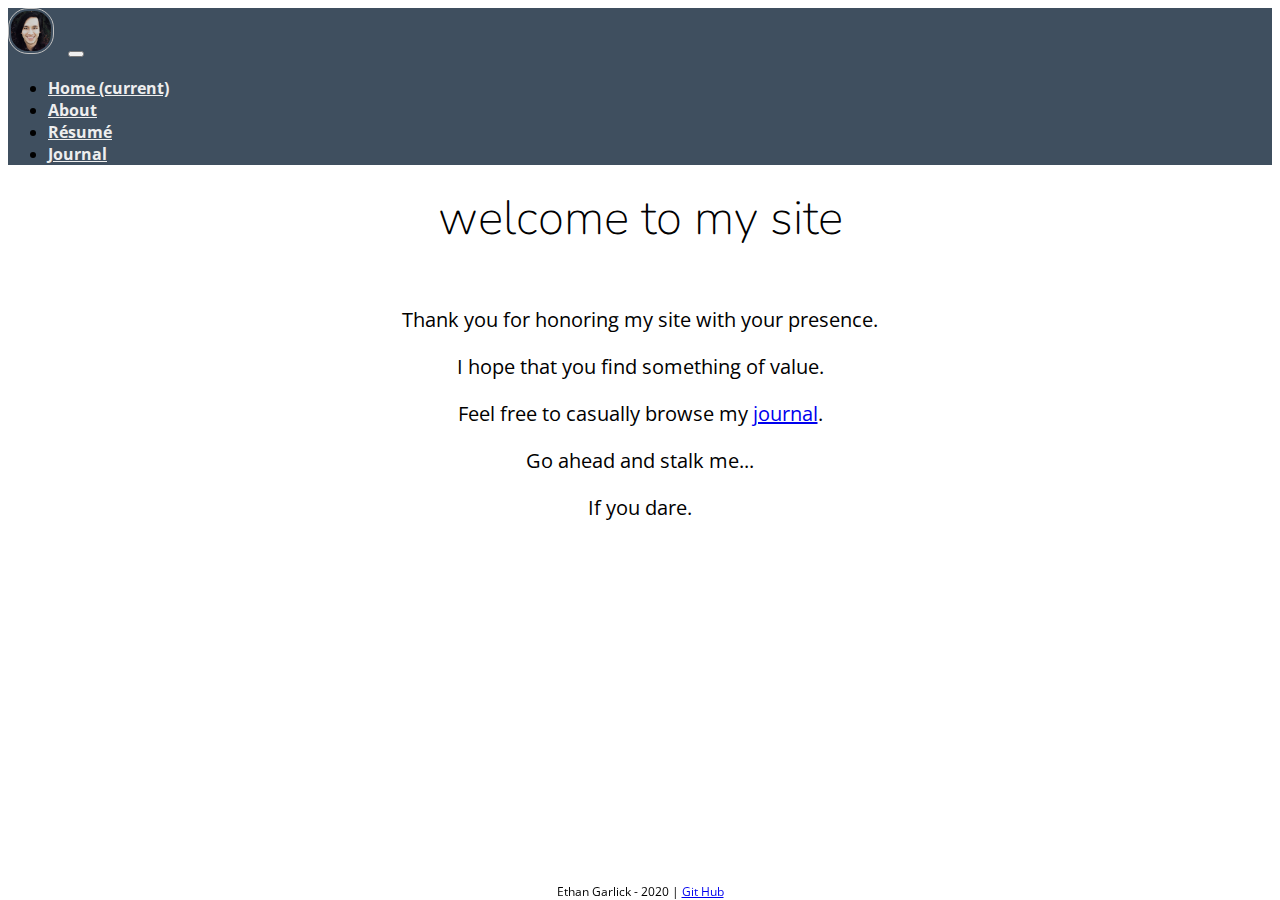
<file: index.html>
<!DOCTYPE html>
<html>

<head>
  <link rel="stylesheet" href="https://stackpath.bootstrapcdn.com/bootstrap/4.1.3/css/bootstrap.min.css" integrity="sha384-MCw98/SFnGE8fJT3GXwEOngsV7Zt27NXFoaoApmYm81iuXoPkFOJwJ8ERdknLPMO" crossorigin="anonymous">
  <link rel="stylesheet" href="/css/styles.css" />
  <link rel="preconnect" href="https://fonts.gstatic.com">
  <link href="https://fonts.googleapis.com/css2?family=Nunito:wght@200&display=swap" rel="stylesheet">
  <link href="https://fonts.googleapis.com/css2?family=Open+Sans:wght@300&display=swap" rel="stylesheet">
  <title>Home | Ethan Garlick</title>
</head>

<body>
  <nav class="navbar navbar-expand-lg navbar-light bg-dark">
    <a class="navbar-brand " href="#"> <img class="circle" src="/images/me_icon.png"></a>
    <button class="navbar-toggler" type="button" data-toggle="collapse" data-target="#navbarNav" aria-controls="navbarNav" aria-expanded="false" aria-label="Toggle navigation">
      <span class="navbar-toggler-icon"></span>
    </button>
    <div class="collapse navbar-collapse" id="navbarNav">
      <ul class="navbar-nav">
        <li class="nav-item active">
          <a class="nav-link" href="#">Home <span class="sr-only">(current)</span></a>
        </li>
        <li class="nav-item">
          <a class="nav-link" href="/pages/about.html">About</a>
        </li>
        <li class="nav-item">
          <a class="nav-link" href="/pages/resume.html">R&eacutesum&eacute</a>
        </li>
        <li class="nav-item">
          <a class="nav-link" href="/pages/journal.html">Journal</a>
        </li>
      </ul>
    </div>
  </nav>
  <h1>welcome to my site</h1>
  <div class="downward-flex">
    <div class="row">
      <div class="explanation-box" style="text-align: center;">
        <p>Thank you for honoring my site with your presence.</p>

        <p>I hope that you find something of value. </p>
        <p>Feel free to casually browse my <a href="/pages/journal.html">journal</a>.</p>
        <p>Go ahead and stalk me...</p>
        <p>If you dare.</p>
        <br>
      </div>
    </div>
  </div>


  <script src="https://code.jquery.com/jquery-3.3.1.slim.min.js" integrity="sha384-q8i/X+965DzO0rT7abK41JStQIAqVgRVzpbzo5smXKp4YfRvH+8abtTE1Pi6jizo" crossorigin="anonymous"></script>
  <script src="https://cdnjs.cloudflare.com/ajax/libs/popper.js/1.14.3/umd/popper.min.js" integrity="sha384-ZMP7rVo3mIykV+2+9J3UJ46jBk0WLaUAdn689aCwoqbBJiSnjAK/l8WvCWPIPm49" crossorigin="anonymous"></script>
  <script src="https://stackpath.bootstrapcdn.com/bootstrap/4.1.3/js/bootstrap.min.js" integrity="sha384-ChfqqxuZUCnJSK3+MXmPNIyE6ZbWh2IMqE241rYiqJxyMiZ6OW/JmZQ5stwEULTy" crossorigin="anonymous"></script>
  <p class="footer"> Ethan Garlick - 2020 | <a href="https://github.com/egaregar/bio.git">Git Hub</a> </p>
</body>

</html>
</file>
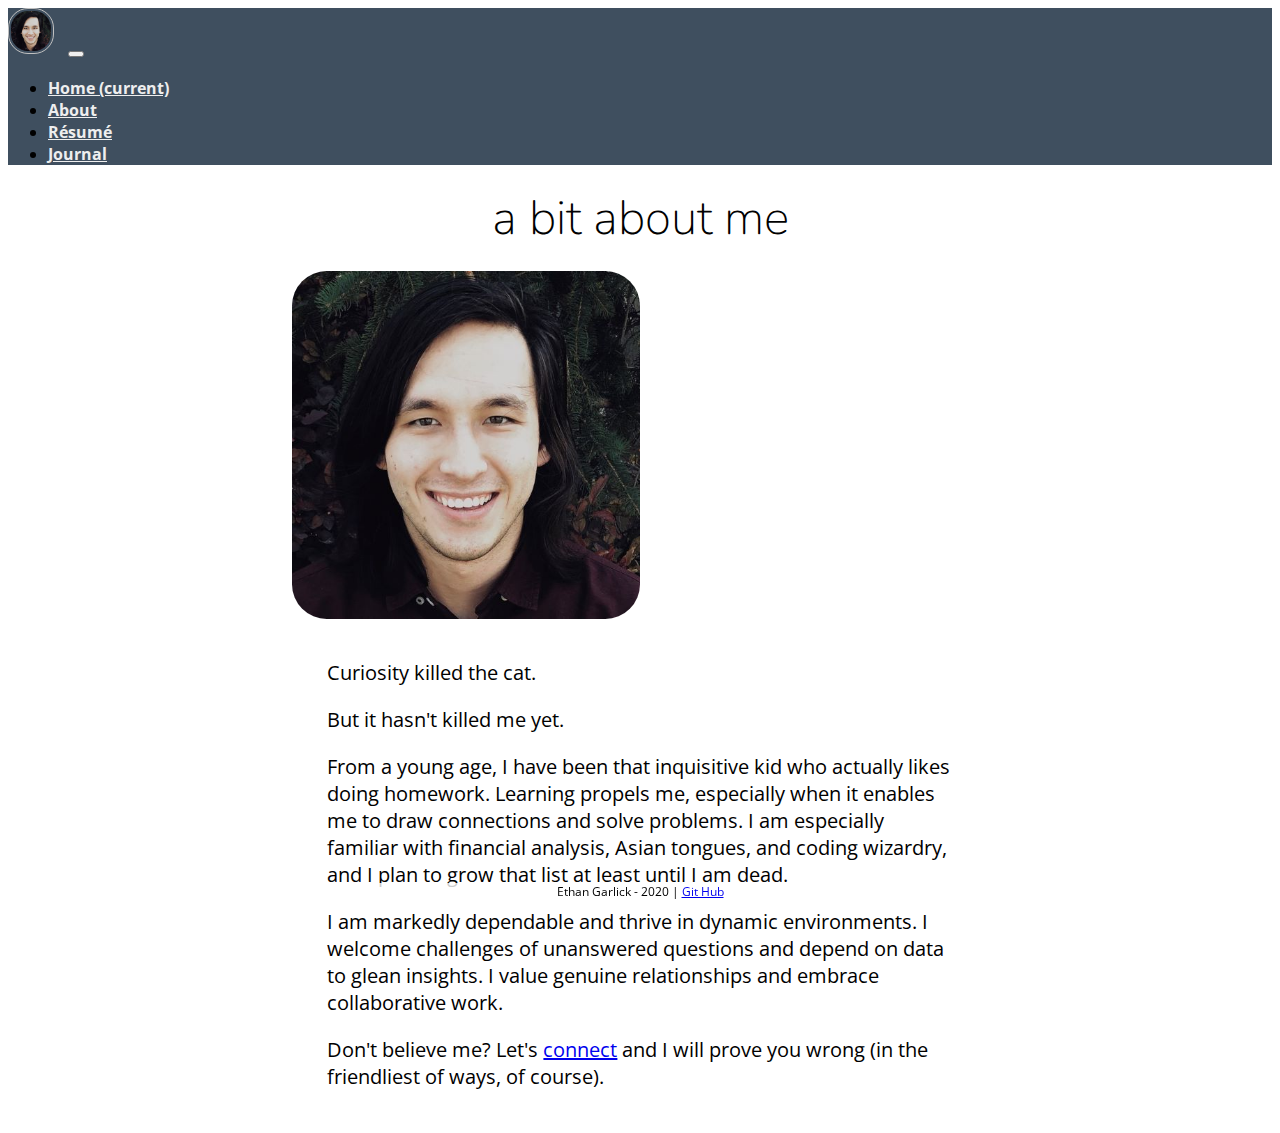
<file: pages/about.html>
<!DOCTYPE html>
<html>

<head>
  <link rel="stylesheet" href="https://stackpath.bootstrapcdn.com/bootstrap/4.1.3/css/bootstrap.min.css" integrity="sha384-MCw98/SFnGE8fJT3GXwEOngsV7Zt27NXFoaoApmYm81iuXoPkFOJwJ8ERdknLPMO" crossorigin="anonymous">
  <link rel="stylesheet" href="../css/styles.css" />
  <link rel="preconnect" href="https://fonts.gstatic.com">
  <link href="https://fonts.googleapis.com/css2?family=Nunito:wght@200&display=swap" rel="stylesheet">
  <link href="https://fonts.googleapis.com/css2?family=Open+Sans:wght@300&display=swap" rel="stylesheet">
  <title>About | Ethan Garlick</title>
</head>

<body>
  <nav class="navbar navbar-expand-lg navbar-light bg-dark">
    <a class="navbar-brand " href="/index.html"> <img class="circle" src="/images/me_icon.png"></a>
    <button class="navbar-toggler" type="button" data-toggle="collapse" data-target="#navbarNav" aria-controls="navbarNav" aria-expanded="false" aria-label="Toggle navigation">
      <span class="navbar-toggler-icon"></span>
    </button>
    <div class="collapse navbar-collapse" id="navbarNav">
      <ul class="navbar-nav">
        <li class="nav-item active">
          <a class="nav-link" href="/index.html">Home <span class="sr-only">(current)</span></a>
        </li>
        <li class="nav-item">
          <a class="nav-link" href="#">About</a>
        </li>
        <li class="nav-item">
          <a class="nav-link" href="/pages/resume.html">R&eacutesum&eacute</a>
        </li>
        <li class="nav-item">
          <a class="nav-link" href="/pages/journal.html">Journal</a>
        </li>
      </ul>
    </div>
  </nav>
  <h1>a bit about me</h1>
  <div class="downward-flex">
    <div class="row">
      <img src="/images/me_icon.png" style="border-radius:10%;">
    </div>
  </div>
  <div class="downward-flex">
    <div class="row">
      <div class="col-lg">
        <div class="explanation-box">
          <p>Curiosity killed the cat.</p>

          <p>But it hasn't killed me yet.</p>

          <p>From a young age, I have been that inquisitive kid who actually likes doing homework. Learning propels me, especially when it enables me to draw connections and solve problems. I am especially familiar with financial analysis, Asian
            tongues, and coding wizardry, and I plan to grow that list at least until I am dead.</p>

          <p>I am markedly dependable and thrive in dynamic environments. I welcome challenges of unanswered questions and depend on data to glean insights. I value genuine relationships and embrace collaborative work.</p>

          <p>Don't believe me? Let's <a href="https://www.linkedin.com/in/ethangarlick">connect</a> and I will prove you wrong (in the friendliest of ways, of course).</p>
        </div>
      </div>
    </div>
  </div>
  <p class="footer"> Ethan Garlick - 2020 | <a href="https://github.com/egaregar/bio.git">Git Hub</a> </p>
</body>

</html>
</file>
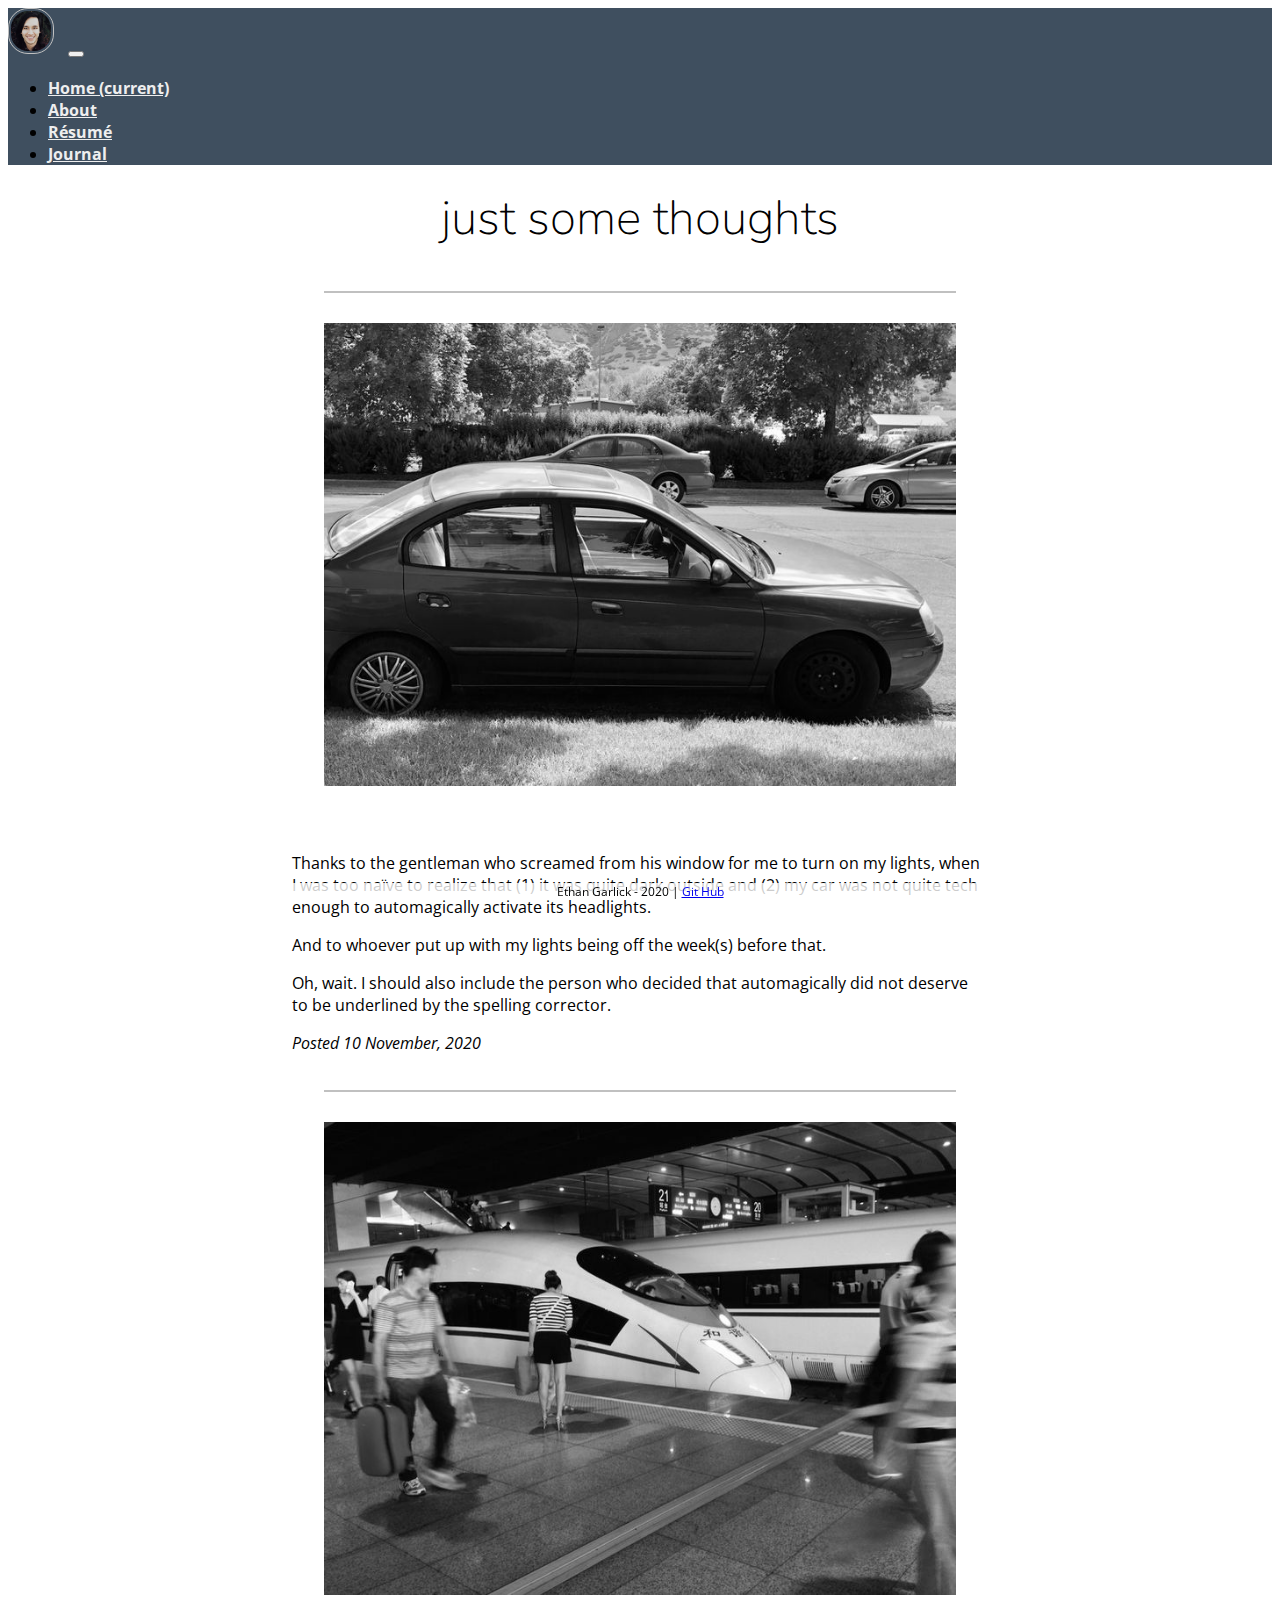
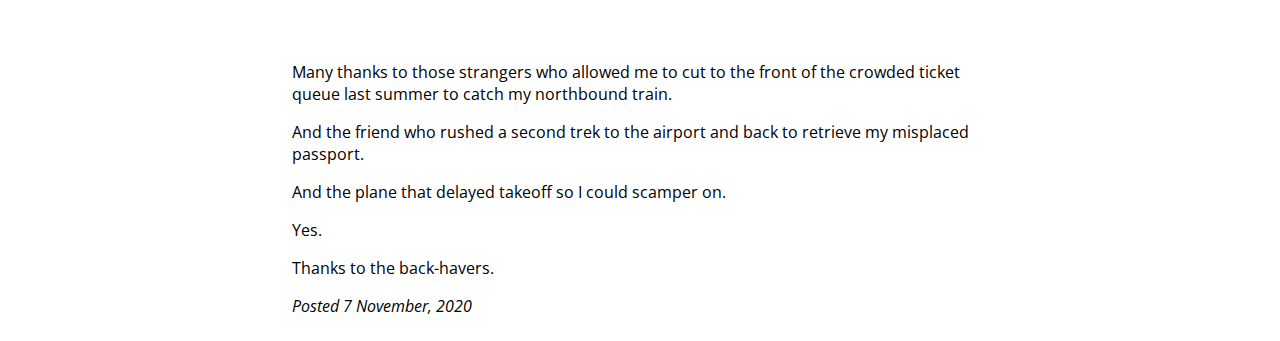
<file: pages/journal.html>
<!DOCTYPE html>
<html>

<head>
  <link rel="stylesheet" href="https://stackpath.bootstrapcdn.com/bootstrap/4.1.3/css/bootstrap.min.css" integrity="sha384-MCw98/SFnGE8fJT3GXwEOngsV7Zt27NXFoaoApmYm81iuXoPkFOJwJ8ERdknLPMO" crossorigin="anonymous">
  <link rel="stylesheet" href="/css/styles.css" />
  <link rel="preconnect" href="https://fonts.gstatic.com">
  <link href="https://fonts.googleapis.com/css2?family=Nunito:wght@200&display=swap" rel="stylesheet">
  <link href="https://fonts.googleapis.com/css2?family=Open+Sans:wght@300&display=swap" rel="stylesheet">
  <title>Journal | Ethan Garlick</title>
</head>

<body>
  <nav class="navbar navbar-expand-lg navbar-light bg-dark">
    <a class="navbar-brand " href="/index.html"> <img class="circle" src="/images/me_icon.png"></a>
    <button class="navbar-toggler" type="button" data-toggle="collapse" data-target="#navbarNav" aria-controls="navbarNav" aria-expanded="false" aria-label="Toggle navigation">
      <span class="navbar-toggler-icon"></span>
    </button>
    <div class="collapse navbar-collapse" id="navbarNav">
      <ul class="navbar-nav">
        <li class="nav-item active">
          <a class="nav-link" href="/index.html">Home <span class="sr-only">(current)</span></a>
        </li>
        <li class="nav-item">
          <a class="nav-link" href="/pages/about.html">About</a>
        </li>
        <li class="nav-item">
          <a class="nav-link" href="/pages/resume.html">R&eacutesum&eacute</a>
        </li>
        <li class="nav-item">
          <a class="nav-link" href="#">Journal</a>
        </li>
      </ul>
    </div>
  </nav>
  <h1>just some thoughts</h1>

  <div class="downward-flex">
    <img src="/images/car.jpg" class="journal-pic">
    <div class="row">
      <div>
        <p>Thanks to the gentleman who screamed from his window for me to turn on my lights, when I was too na&iuml;ve to realize that (1) it was quite dark outside and (2) my car was not quite tech enough to automagically activate its headlights.
        </p>
        <p>And to whoever put up with my lights being off the week(s) before that.</p>
        <p>Oh, wait. I should also include the person who decided that automagically did not deserve to be underlined by the spelling corrector.</p>
      </div>
      <p class="date_capt">Posted 10 November, 2020</p>
    </div>

    <img src="/images/metro.jpg" class="journal-pic">
    <div class="row">
      <div>
        <p>Many thanks to those strangers who allowed me to cut to the front of the crowded ticket queue last summer to catch my northbound train. </p>
        <p>And the friend who rushed a second trek to the airport and back to retrieve my misplaced passport.</p>
        <p>And the plane that delayed takeoff so I could scamper on.</p>
        <p>Yes.</p>
        <p>Thanks to the back-havers.</p>
      </div>
      <p class="date_capt">Posted 7 November, 2020</p>
    </div>

  </div>

  <p class="footer"> Ethan Garlick - 2020 | <a href="https://github.com/egaregar/bio.git">Git Hub</a> </p>
</body>

</html>
</file>
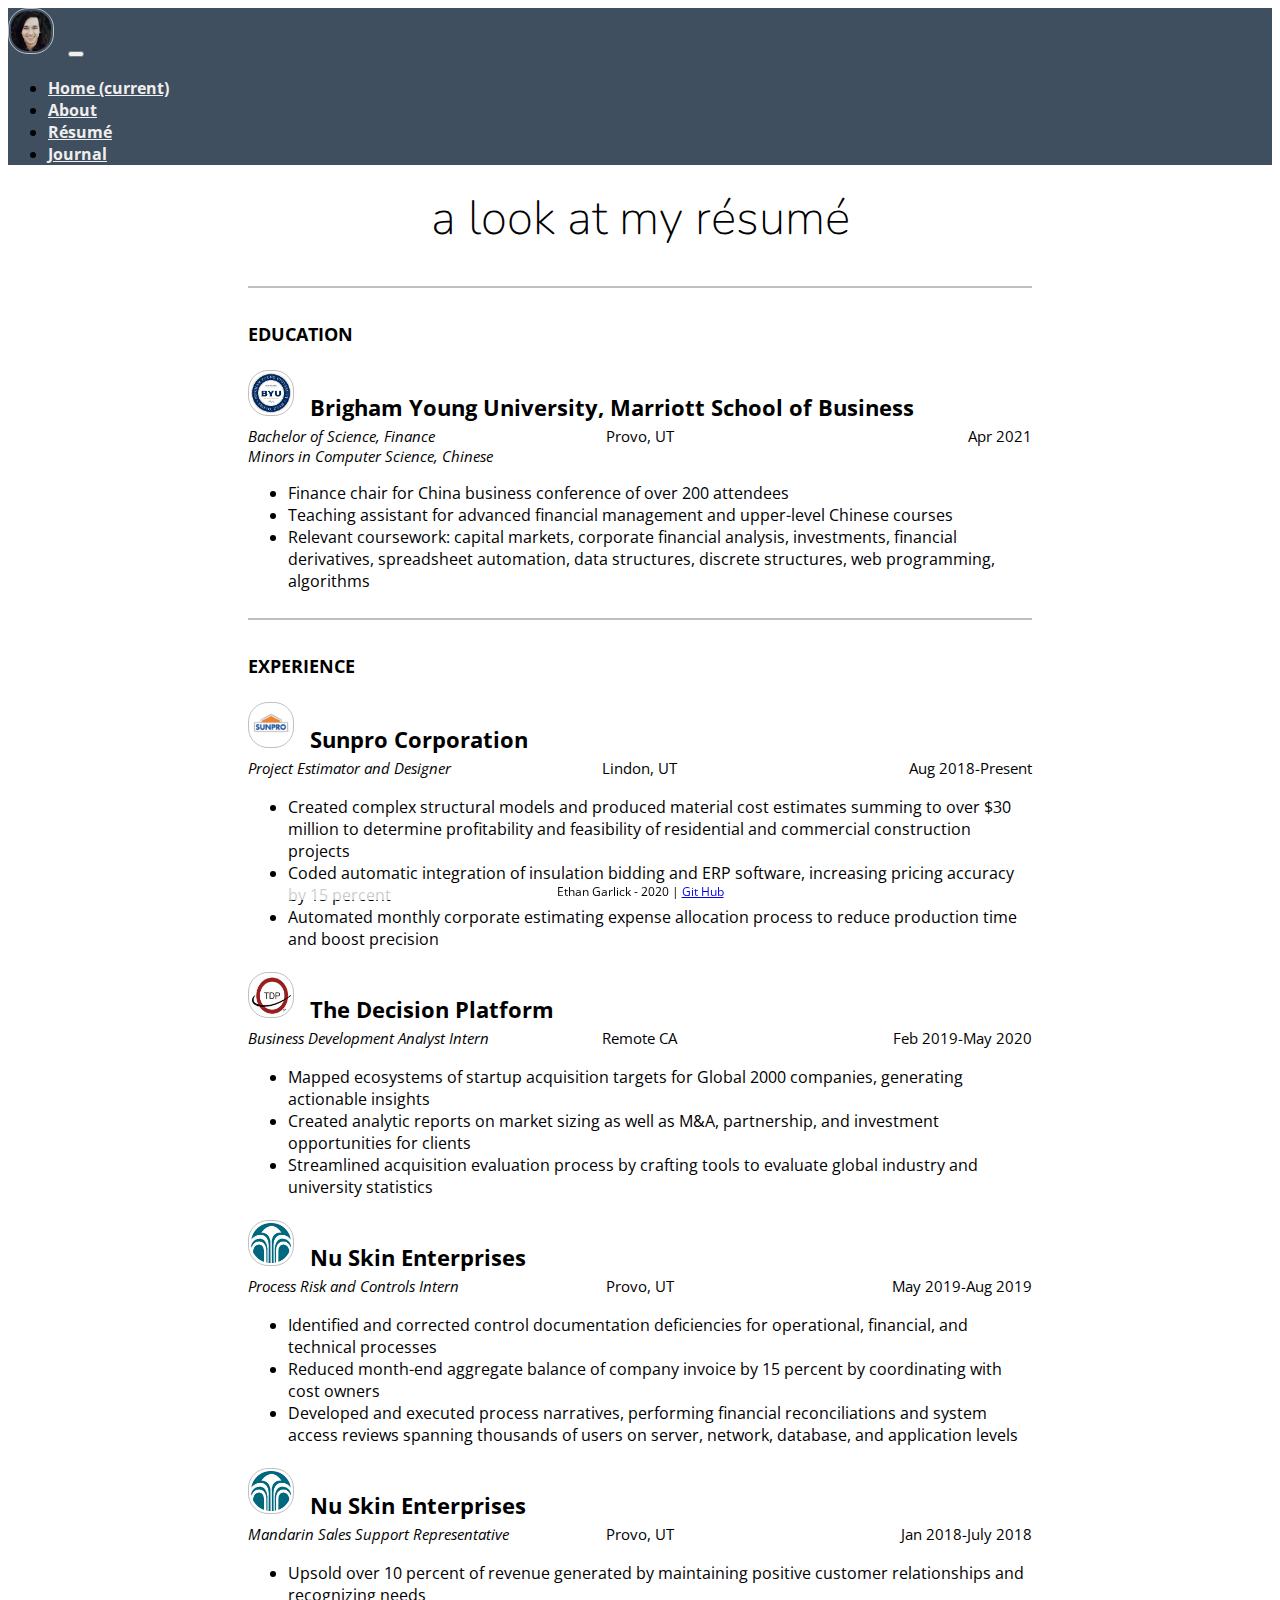
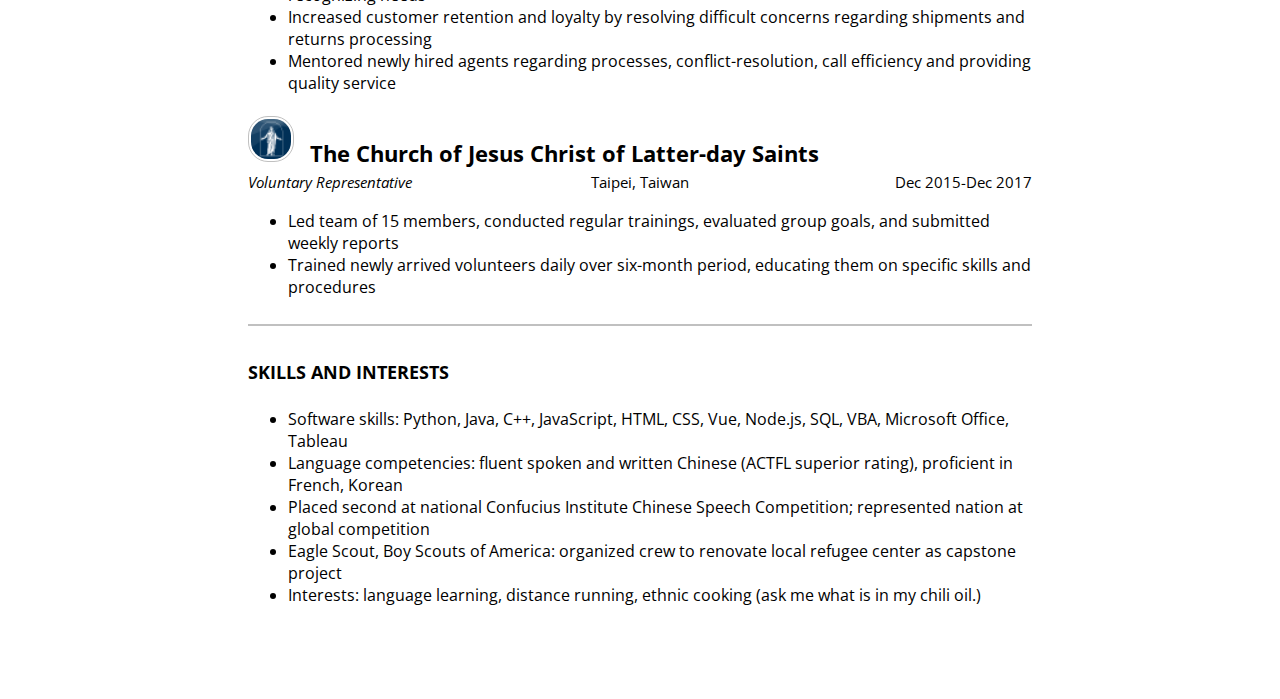
<file: pages/resume.html>
<!DOCTYPE html>
<html>

<head>
  <link rel="stylesheet" href="https://stackpath.bootstrapcdn.com/bootstrap/4.1.3/css/bootstrap.min.css" integrity="sha384-MCw98/SFnGE8fJT3GXwEOngsV7Zt27NXFoaoApmYm81iuXoPkFOJwJ8ERdknLPMO" crossorigin="anonymous">
  <link rel="stylesheet" href="/css/styles.css" />
  <link rel="preconnect" href="https://fonts.gstatic.com">
  <link href="https://fonts.googleapis.com/css2?family=Nunito:wght@200&display=swap" rel="stylesheet">
  <link href="https://fonts.googleapis.com/css2?family=Open+Sans:wght@300&display=swap" rel="stylesheet">
  <title>R&eacutesum&eacute | Ethan Garlick</title>
</head>

<body>
  <nav class="navbar navbar-expand-lg navbar-light bg-dark">
    <a class="navbar-brand " href="/index.html"> <img class="circle" src="/images/me_icon.png"></a>
    <button class="navbar-toggler" type="button" data-toggle="collapse" data-target="#navbarNav" aria-controls="navbarNav" aria-expanded="false" aria-label="Toggle navigation">
      <span class="navbar-toggler-icon"></span>
    </button>
    <div class="collapse navbar-collapse" id="navbarNav">
      <ul class="navbar-nav">
        <li class="nav-item active">
          <a class="nav-link" href="/index.html">Home <span class="sr-only">(current)</span></a>
        </li>
        <li class="nav-item">
          <a class="nav-link" href="/pages/about.html">About</a>
        </li>
        <li class="nav-item">
          <a class="nav-link" href="#">R&eacutesum&eacute</a>
        </li>
        <li class="nav-item">
          <a class="nav-link" href="/pages/journal.html">Journal</a>
        </li>
      </ul>
    </div>
  </nav>
  <h1>a look at my r&eacutesum&eacute</h1>
  <div class="single-cent-col">
    <div class="resume-section">
      <h4>EDUCATION</h4>
      <h3><img class="circle" src="/images/byu_icon.png">
        Brigham Young University, Marriott School of Business</h3>
      <div>
        <div class="resume-left">
          <em>Bachelor of Science, Finance</em>
        </div>
        <div class="resume-mid">
          Provo, UT
        </div>
        <div class="resume-right">
          Apr 2021
        </div>

        <div class="resume-left">
          <em>Minors in Computer Science, Chinese</em>
        </div>
        <div style="clear:both">
        </div>
      </div>

      <ul>
        <li>Finance chair for China business conference of over 200 attendees</li>
        <li>Teaching assistant for advanced financial management and upper-level Chinese courses</li>
        <li>Relevant coursework: capital markets, corporate financial analysis, investments, financial derivatives, spreadsheet automation, data structures, discrete structures, web programming, algorithms</li>
      </ul>
    </div>
    <div class="resume-section">
      <h4>EXPERIENCE</h4>
      <h3><img class="circle" src="/images/sunpro_icon.png">
        Sunpro Corporation</h3>

      <div>
        <div class="resume-left">
          <em>Project Estimator and Designer</em>
        </div>
        <div class="resume-mid">
          Lindon, UT
        </div>
        <div class="resume-right">
          Aug 2018-Present
        </div>
      </div>

      <br>
      <ul>
        <li>Created complex structural models and produced material cost estimates summing to over $30 million to determine profitability and feasibility of residential and commercial construction projects</li>
        <li>Coded automatic integration of insulation bidding and ERP software, increasing pricing accuracy by 15 percent</li>
        <li>Automated monthly corporate estimating expense allocation process to reduce production time and boost precision</li>
      </ul>
      <h3><img class="circle" src="/images/tdp_icon.png">
        The Decision Platform</h3>

      <div>
        <div class="resume-left">
          <em>Business Development Analyst Intern</em>
        </div>
        <div class="resume-mid">
          Remote CA
        </div>
        <div class="resume-right">
          Feb 2019-May 2020
        </div>
      </div>

      <br>
      <ul>
        <li>Mapped ecosystems of startup acquisition targets for Global 2000 companies, generating actionable insights</li>
        <li>Created analytic reports on market sizing as well as M&A, partnership, and investment opportunities for clients</li>
        <li>Streamlined acquisition evaluation process by crafting tools to evaluate global industry and university statistics</li>
      </ul>
      <h3><img class="circle" src="/images/nuskin_icon.png">
        Nu Skin Enterprises</h3>

      <div>
        <div class="resume-left">
          <em>Process Risk and Controls Intern</em>
        </div>
        <div class="resume-mid">
          Provo, UT
        </div>
        <div class="resume-right">
          May 2019-Aug 2019
        </div>
      </div>

      <br>
      <ul>
        <li>Identified and corrected control documentation deficiencies for operational, financial, and technical processes</li>
        <li>Reduced month-end aggregate balance of company invoice by 15 percent by coordinating with cost owners</li>
        <li>Developed and executed process narratives, performing financial reconciliations and system access reviews spanning thousands of users on server, network, database, and application levels</li>
      </ul>
      <h3><img class="circle" src="/images/nuskin_icon.png">
        Nu Skin Enterprises</h3>

      <div>
        <div class="resume-left">
          <em>Mandarin Sales Support Representative</em>
        </div>
        <div class="resume-mid">
          Provo, UT
        </div>
        <div class="resume-right">
          Jan 2018-July 2018
        </div>
      </div>

      <br>
      <ul>
        <li>Upsold over 10 percent of revenue generated by maintaining positive customer relationships and recognizing needs</li>
        <li>Increased customer retention and loyalty by resolving difficult concerns regarding shipments and returns processing</li>
        <li>Mentored newly hired agents regarding processes, conflict-resolution, call efficiency and providing quality service</li>
      </ul>
      <h3><img class="circle" src="/images/church_icon.png">
        The Church of Jesus Christ of Latter-day Saints</h3>

      <div>
        <div class="resume-left">
          <em>Voluntary Representative</em>
        </div>
        <div class="resume-mid">
          Taipei, Taiwan
        </div>
        <div class="resume-right">
          Dec 2015-Dec 2017
        </div>
      </div>

      <br>
      <ul>
        <li>Led team of 15 members, conducted regular trainings, evaluated group goals, and submitted weekly reports</li>
        <li>Trained newly arrived volunteers daily over six-month period, educating them on specific skills and procedures</li>
      </ul>
    </div>
    <div class="resume-section">
      <h4>SKILLS AND INTERESTS</h4>
      <ul>
        <li>Software skills: Python, Java, C++, JavaScript, HTML, CSS, Vue, Node.js, SQL, VBA, Microsoft Office, Tableau</li>
        <li>Language competencies: fluent spoken and written Chinese (ACTFL superior rating), proficient in French, Korean</li>
        <li>Placed second at national Confucius Institute Chinese Speech Competition; represented nation at global competition</li>
        <li>Eagle Scout, Boy Scouts of America: organized crew to renovate local refugee center as capstone project</li>
        <li>Interests: language learning, distance running, ethnic cooking (ask me what is in my chili oil.)</li>
      </ul>
    </div>
  </div>
  <br><br>
  <p class="footer"> Ethan Garlick - 2020 | <a href="https://github.com/egaregar/bio.git">Git Hub</a> </p>
</body>

</html>
</file>
<file: css/styles.css>
body {
  font-family: 'Open Sans', sans-serif !important;
}

h1 {
  font-family: 'Nunito', sans-serif !important;
  text-align: center;
  font-weight: lighter;
  font-size: 48px;
  margin: 20px
}

h4 {
  font-size: 18px;
}

h3 {
  font-size: 22px;
  margin-bottom: 4px;
}

a:hover, a:visited:hover {
  text-decoration: none;
}

a:visited {
  text-decoration: none;
}

img {
  width: 50%;
}

.circle {
  width: 40px;
  height: 40px;
  border-radius: 20px;
  border: solid 1px silver;
  padding: 2px;
  margin-right: 10px;
}

.row {
  float: center;
  width: 55%;
  justify-content: center;
}

.single-cent-col {
  width: 62%;
  padding: 15px;
  margin: 0 auto;
}

.resume-left {
  text-align: left;
  float: left;
  width: 40%;
  font-size: 15px;
}

.resume-mid {
  text-align: center;
  float: left;
  width: 20%;
  font-size: 15px;
}

.resume-right {
  text-align: right;
  float: left;
  width: 40%;
  font-size: 15px;
}

.resume-section {
  border-top: solid 2px silver;
  padding: 10px 0px;
}

.resume-date {
  text-align: right;
  border: solid 2px silver;
}

.downward-flex {
  display: flex;
  align-items: center;
  justify-content: center;
  flex-direction: column;
}

.footer {
  position: fixed;
  left: 0;
  bottom: 0;
  width: 100%;
  font-size: 12px;
  text-align: center;
  background-color: rgb(255, 255, 255, .8) !important;
  margin-bottom: 0 !important;
}

.date_capt {
  font-style: italic;
  text-align: left;
}

.journal-pic {
  padding: 30px 0px;
  margin: 20px 0px;
  border-top: 2px solid silver;
}

.explanation-box {
  margin: 35px;
  font-size: 20px;
  text-align: left;
}

.bg-dark {
  background-color: #3F4F5F !important;
}

.navbar-light .navbar-nav .nav-link {
  font-weight: bold;
  color: #eee !important;
}

.navbar-light .navbar-nav .nav-link:focus, .navbar-light .navbar-nav .nav-link:hover {
  color: #ccc !important;
}

.navbar-light .navbar-brand {
  font-size: 24px;
  font-weight: bolder;
  color: #FFFAF0 !important;
}
</file>
